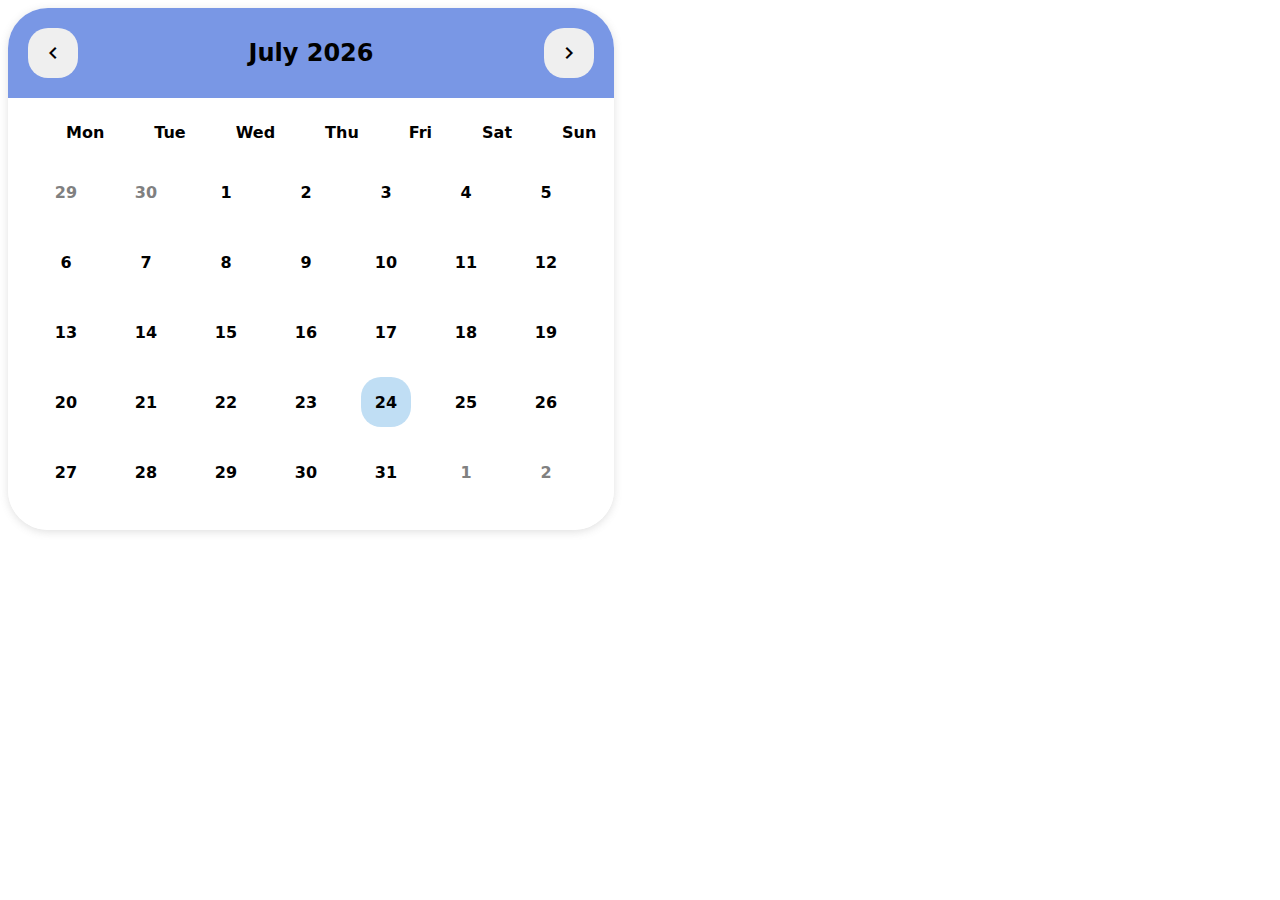
<file: web-app/StudentApp/html/calendar.html>
<!DOCTYPE html>
<html lang="en">
<head>
    <meta charset="UTF-8">
    <meta name="viewport" content="width=device-width, initial-scale=1.0">
    <title>UTD Time Tracking and Peer Review</title>
    <link rel="stylesheet" href="https://fonts.googleapis.com/icon?family=Material+Icons">
    <link rel="stylesheet" href="../css/calendar.css" />
</head>


<div id="calendar"> 
    <div class="calendarheader">
        <button id="prev">
            <i class="material-icons">chevron_left</i>
        </button>
        <div id="monthYear"></div>
        <button id="next">
            <i class="material-icons">chevron_right</i>
        </button>
    </div>
    <div class="days">
        <div class="day">Mon</div>
        <div class="day">Tue</div>
        <div class="day">Wed</div>
        <div class="day">Thu</div>
        <div class="day">Fri</div>
        <div class="day">Sat</div>
        <div class="day">Sun</div>
    </div>
    <div class="dates" id="dates"></div>
    
</div>

<script src="../js/calendar.js"></script>

<section class="modal-container" id="modal">
    <section class="modal">
        <button class="modal-content, material-icons" id="close">close</button>
        <div class="modal-content">
            <h1>Description:</h1>
            <form class="modal-form">
                <input type="text" id="description">
            </form>
        </div>
    </section>
</section>

</html>
</file>
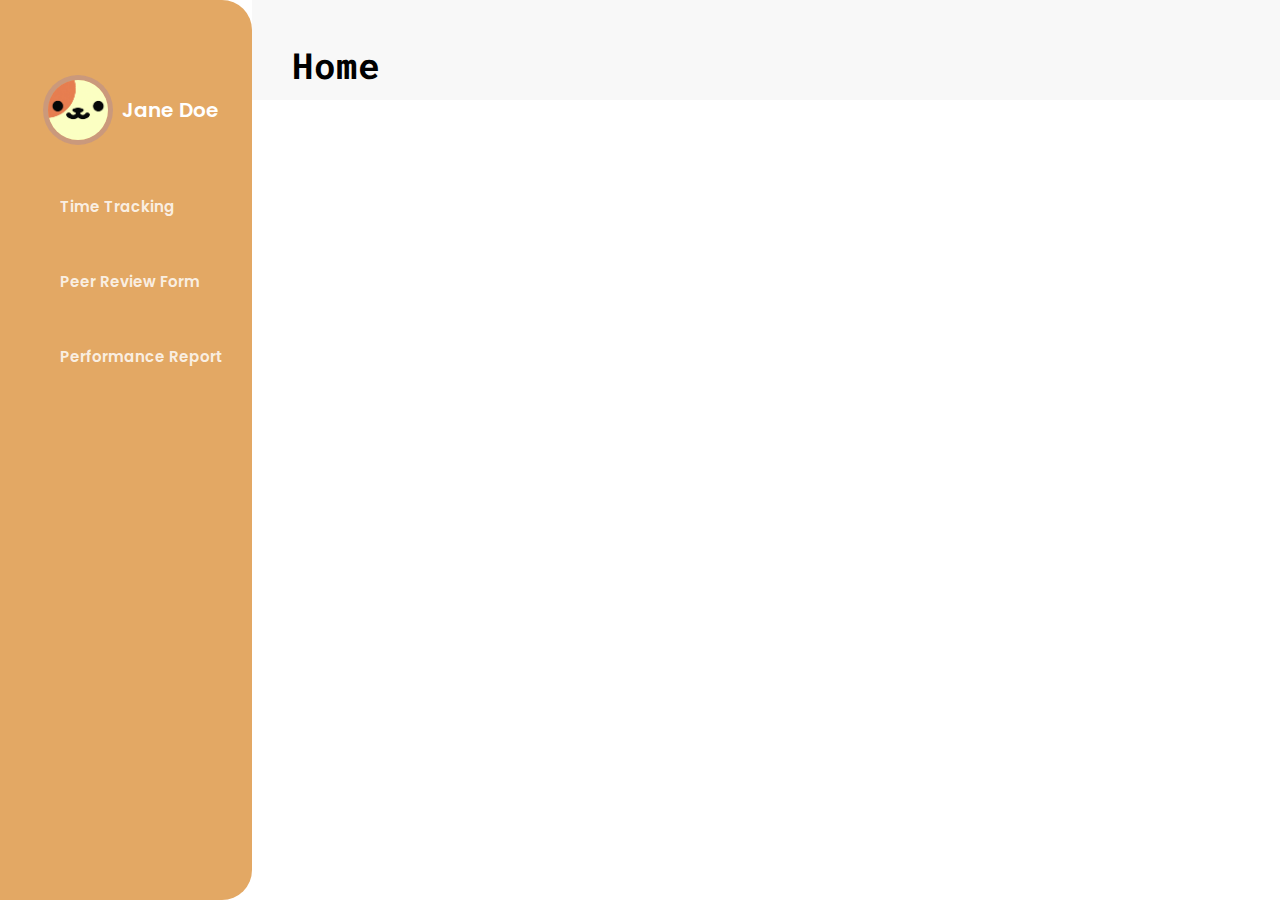
<file: web-app/StudentApp/html/dashboard.html>
<!DOCTYPE html>
<html lang="en">
  <head>
    <meta charset="UTF-8" />
    <meta name="viewport" content="width=device-width, initial-scale=1.0" />
    <title>Welcome</title>
    <link rel="stylesheet" href="../css/dashboard.css" />
  </head>
  <body>
    <div id="container"> 
        <div class="header">
            <h1 id="header-title">Home</h1>
        </div>
        <div class="side-nav">
          <div class="profile">
            <div class="profile-icon"><img src="../images/dogicon.jpg"></div>
              <div class="icon-border"></div>
            <div class="profile-user">Jane Doe</div>
          </div>
            <div class="links">
              <a href="#" class="nav-link" data-target="calendar.html" data-title="Time Tracking">Time Tracking</a>
              <a href="#" class="nav-link" data-target="peer-review.html" data-title="Peer Review Form">Peer Review Form</a>
              <a href="#" class="nav-link" data-target="performance-report.html" data-title="Performance Report">Performance Report</a>
          </div>
        </div>
        <div class="content" id="content"></div>
    </div>
    <script src="../js/dashboard.js"></script> 
    
  </body>
</html>
</file>
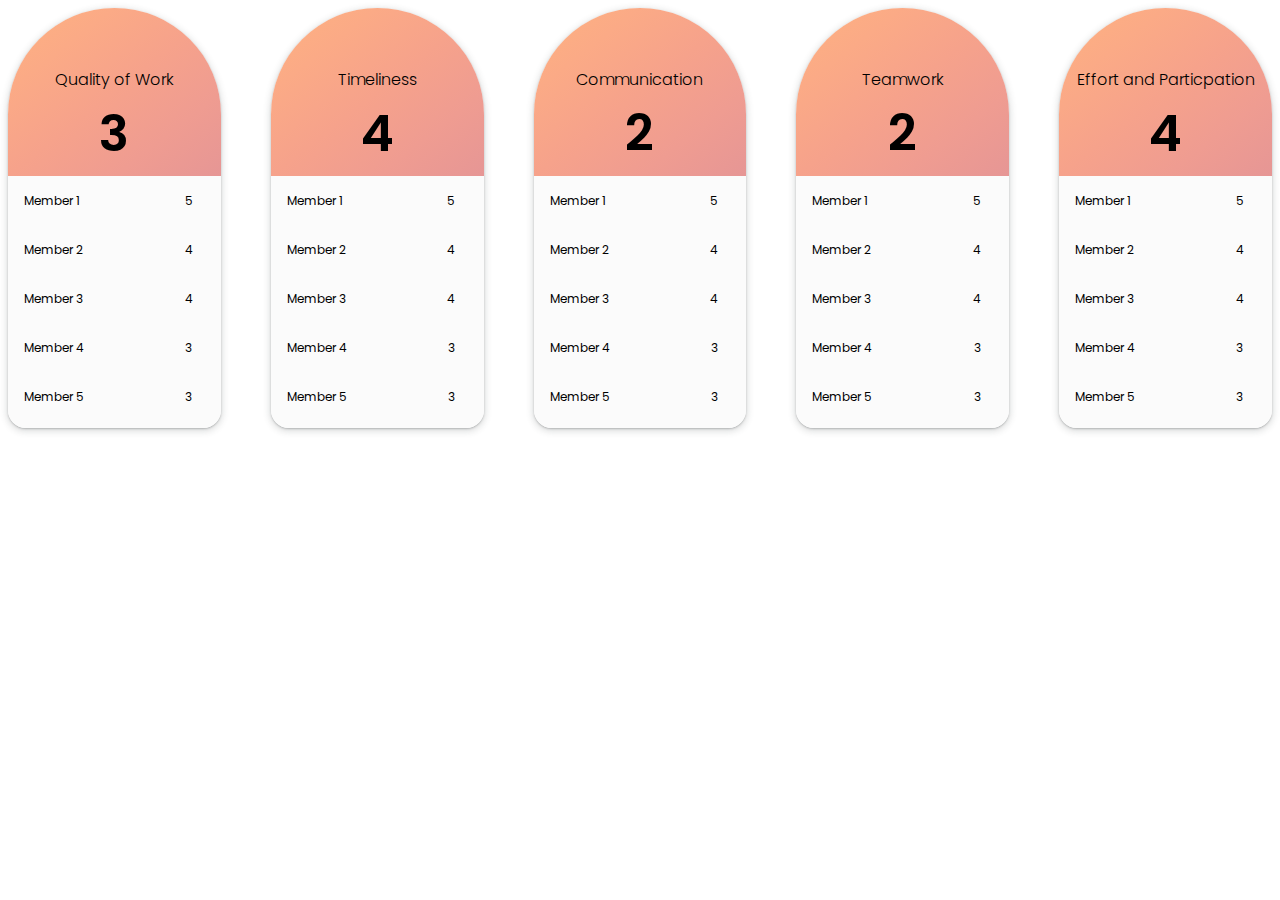
<file: web-app/StudentApp/html/performance-report.html>
<!DOCTYPE html>
<html lang="en">
<head>
    <meta charset="UTF-8">
    <meta name="viewport" content="width=device-width, initial-scale=1.0">
    <title>Grade Report</title>
    <link rel="stylesheet" href="../css/performance-report.css" />
</head>
<body>
    <div class="report-container">       
        <div class="qual-of-work"> 
            <div class="average-grade">
                <div class="avg-text">Quality of Work</div>
                <div class="avg-num">3</div>
            </div>
            <div class="actual-grade">
                <div class="act-grade-table">
                    <table
                      border="0"
                      cellspacing="1"
                      cellpadding="15"
                      width="100%"
                    >
                      <tr>
                        <td align="left">Member 1</td>
                        <td align="center">
                            5
                      </tr>
                      <tr>
                        <td align="left">Member 2</td>
                        <td align="center">
                            4
                        </td>
                      </tr>
                      <tr>
                        <td align="left" >Member 3</td>
                        <td align="center">
                            4
                        </td>
                      </tr>
                      <tr>
                        <td align="left">Member 4</td>
                        <td align="center">
                            3
                      </tr>
                      <tr>
                        <td align="left">Member 5</td>
                        <td align="center">
                            3
                        </td>
                      </tr>
                    </table>
                    </div>
            </div>
        </div>
        <div class="timeliness">
            <div class="average-grade">
                <div class="avg-text">Timeliness</div>
                <div class="avg-num">4</div>
            </div>
            <div class="actual-grade">
                <div class="act-grade-table">
                    <table
                      border="0"
                      cellspacing="1"
                      cellpadding="15"
                      width="100%"
                    >
                      <tr>
                        <td align="left">Member 1</td>
                        <td align="center">
                            5
                      </tr>
                      <tr>
                        <td align="left">Member 2</td>
                        <td align="center">
                            4
                        </td>
                      </tr>
                      <tr>
                        <td align="left" >Member 3</td>
                        <td align="center">
                            4
                        </td>
                      </tr>
                      <tr>
                        <td align="left">Member 4</td>
                        <td align="center">
                            3
                      </tr>
                      <tr>
                        <td align="left">Member 5</td>
                        <td align="center">
                            3
                        </td>
                      </tr>
                    </table>
                    </div>
            </div>
        </div>
        <div class="communication">
            <div class="average-grade">
                <div class="avg-text">Communication</div>
                <div class="avg-num">2</div>
            </div>
            <div class="actual-grade">
                <div class="act-grade-table">
                    <table
                      border="0"
                      cellspacing="1"
                      cellpadding="15"
                      width="100%"
                    >
                      <tr>
                        <td align="left">Member 1</td>
                        <td align="center">
                            5
                      </tr>
                      <tr>
                        <td align="left">Member 2</td>
                        <td align="center">
                            4
                        </td>
                      </tr>
                      <tr>
                        <td align="left" >Member 3</td>
                        <td align="center">
                            4
                        </td>
                      </tr>
                      <tr>
                        <td align="left">Member 4</td>
                        <td align="center">
                            3
                      </tr>
                      <tr>
                        <td align="left">Member 5</td>
                        <td align="center">
                            3
                        </td>
                      </tr>
                    </table>
                    </div>
            </div>
        </div>
        <div class="teamwork">
            <div class="average-grade">
                <div class="avg-text">Teamwork</div>
                <div class="avg-num">2</div>
            </div>
            <div class="actual-grade">
                <div class="act-grade-table">
                    <table
                      border="0"
                      cellspacing="1"
                      cellpadding="15"
                      width="100%"
                    >
                      <tr>
                        <td align="left">Member 1</td>
                        <td align="center">
                            5
                      </tr>
                      <tr>
                        <td align="left">Member 2</td>
                        <td align="center">
                            4
                        </td>
                      </tr>
                      <tr>
                        <td align="left" >Member 3</td>
                        <td align="center">
                            4
                        </td>
                      </tr>
                      <tr>
                        <td align="left">Member 4</td>
                        <td align="center">
                            3
                      </tr>
                      <tr>
                        <td align="left">Member 5</td>
                        <td align="center">
                            3
                        </td>
                      </tr>
                    </table>
                    </div>
            </div>
        </div>
        <div class="effort-part">
            <div class="average-grade">
                <div class="avg-text">Effort and Particpation</div>
                <div class="avg-num">4</div>
            </div>
            <div class="actual-grade">
                <div class="act-grade-table">
                    <table
                      border="0"
                      cellspacing="1"
                      cellpadding="15"
                      width="100%"
                    >
                      <tr>
                        <td align="left">Member 1</td>
                        <td align="center">
                            5
                      </tr>
                      <tr>
                        <td align="left">Member 2</td>
                        <td align="center">
                            4
                        </td>
                      </tr>
                      <tr>
                        <td align="left" >Member 3</td>
                        <td align="center">
                            4
                        </td>
                      </tr>
                      <tr>
                        <td align="left">Member 4</td>
                        <td align="center">
                            3
                      </tr>
                      <tr>
                        <td align="left">Member 5</td>
                        <td align="center">
                            3
                        </td>
                      </tr>
                    </table>
                    </div>
            </div>
        </div>
    </div> 

</body>
</html>
</file>
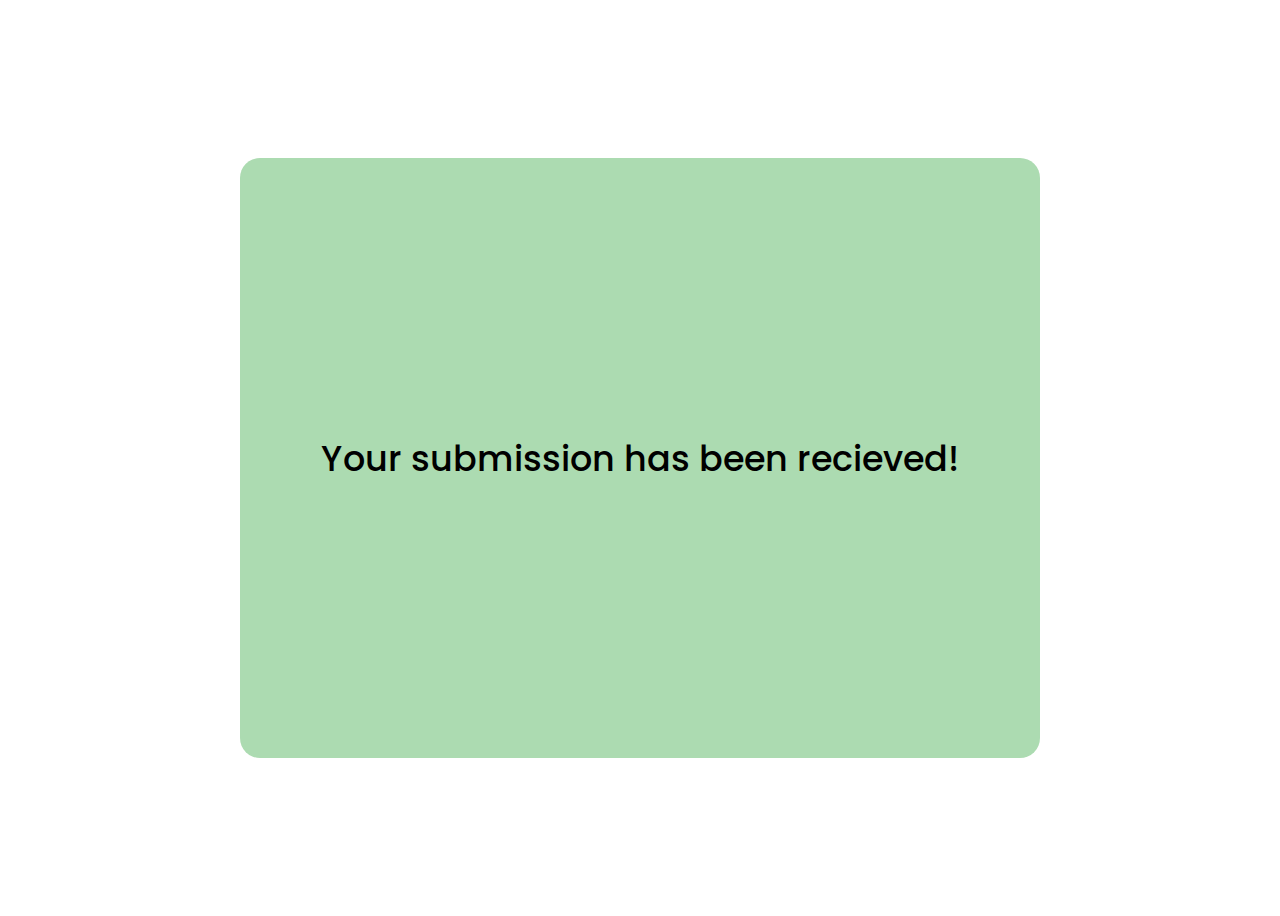
<file: web-app/StudentApp/html/submission.html>
<!DOCTYPE html>
<html lang="en">
<head>
    <meta charset="UTF-8">
    <meta name="viewport" content="width=device-width, initial-scale=1.0">
    <title>Submission</title>
    <link rel="stylesheet" href="../css/submission.css" />
</head>
<body>
    <div class="msg-container">
        <div class="success-msg">Your submission has been recieved!</div>

    </div>
    
</body>
</html>
</file>
<file: web-app/StudentApp/css/calendar.css>
@import url('https://fonts.googleapis.com/css2?family=Poppins:ital,wght@0,100;0,200;0,300;0,400;0,500;0,600;0,700;0,800;0,900;1,100;1,200;1,300;1,400;1,500;1,600;1,700;1,800;1,900&display=swap');

html {
    background-color: white;
    font-family: system-ui, sans-serif;
    font-weight: normal;
    overflow-y: scroll;
}


a{
    text-decoration: none;
    color: black;
    display: flex;
    align-items: center;
    font-size: 17px;
    font-weight: 600;
}

span {
    font-size: 28px; 
    margin-left: 10px; 
}


#logo{
    padding-inline: 42px;
    padding-block: 2px;

}

#tracker-header{
    position: fixed;
    top: 200px;
    color: black;
    left: 50%;
    transform: translate(-50%, 0);
}


#calendar{
    

    border-color: white;
    box-shadow: rgba(99, 99, 99, 0.2) 0px 2px 8px 0px;
    border-radius: 40px;
    border-style: solid;
    display: flex;
    justify-content: center;
    padding: 30px;
    flex-direction: column;
    width: 540px;

    
}

.calendarheader{
    display: flex;
    justify-content: space-between;
    align-items: center;
    background-color: #7997e5;
    padding: 20px;
    border-radius: 40px;
    border-bottom-right-radius: 0px;
    border-bottom-left-radius: 0px;
    margin:-33px;
    margin-bottom: 0px;

}

.calendarheader button{
    display: flex;
    justify-content: center;
    align-items: center;
    width: 50px;
    height: 50px;
    border: none;
    border-radius: 20px;
}

#monthYear{
    font-size: 24px;
    font-weight: bold;
}

.days{
    display: grid;
    grid-template-columns: repeat(7, 1fr);
    font-weight: bold;
    
}

.day{
    text-align: center;
    padding: 25px;
}

.dates{
    display: grid;
    grid-template-columns: repeat(7, 1fr);
    gap: 20px;
}

.date{
    display: flex;
    align-items: center;
    justify-content: center;
    font-weight: bold;
    height: 50px;
    width: 50px;
    border: none;
    border-radius: 20px;
}

.date.active {
    background: #c0def4;
}

.date:hover{
    background: #c0def4;
}

.date.inactive {
    color: grey;
}

.modal-container {
    display: none;
    position: fixed;
    top: 500px;
    background-color: #3a3a42;
    border: #e97724;
    border-style: solid;
    border-radius: 20px;
    padding: 20px;
    color: white;
    left: 50%;
    transform: translate(-50%, 0);


}

.modal-container.show-modal{
    display:block;
}
</file>
<file: web-app/StudentApp/css/dashboard.css>
@import url('https://fonts.googleapis.com/css2?family=Roboto+Mono:ital,wght@0,100..700;1,100..700&display=swap');
@import url('https://fonts.googleapis.com/css2?family=Poppins:ital,wght@0,100;0,200;0,300;0,400;0,500;0,600;0,700;0,800;0,900;1,100;1,200;1,300;1,400;1,500;1,600;1,700;1,800;1,900&display=swap');



body {
    margin:0;
    height: 100%;
    overflow: auto;
    background-color: rgb(255, 255, 255);;
    
} 

#container {
    display: grid;
    grid-template-areas:
        "sn  h"
        "sn  c";
    grid-template-rows:     100px 1fr;
    grid-template-columns:  252px 1fr;
    height: 100vh;
    width: 100vw;
}

.header {
    background-color:   rgb(248, 248, 248);
    grid-area:          h;
    position: relative;
    padding-top: 30px;
    padding-left: 40px;
    font-size: 30px;
    font-family: 'Roboto Mono';
    font-weight: 100;
    display: flex;
    justify-content: left;
    align-items: center;
    white-space:nowrap;
    font-size: 2vh;
}


.content {
    background-color:   rgb(255, 255, 255);
    grid-area:          c;
    padding: 90px;
    overflow: auto;
    display: flex;
    align-items: center;
    justify-content: center;
}


.side-nav {
    background-color:   rgb(227, 168, 100);
    grid-area:          sn;
    padding-left:            20px; 
    text-align:         left; 
    border-radius: 0px 30px 30px 0px;
    overflow: hidden;
    z-index: 1;
  
}

.profile {
    padding-top: 50px;
    height: 120px;
    display: flex;
}

.profile-icon{
    width: 40%;
    height: 100%;
    display:flex;
    align-items: center;
    justify-content: center;
    padding-left: 15px;
}

.profile-icon img{
    width: 60px;
    height: 60px;
    border-radius: 50%;
    justify-self: center;
    box-shadow: 0 0 0 5px rgba(165, 129, 159, 0.4);
}

.profile-user{
    width: 60%;
    height: 100%;
    display:flex;
    align-items: center; 
    color: white;
    font-family: Poppins;
    font-weight: 600;
    font-size: 20px;
}

.side-nav a{
    font-family: 'Poppins';
    font-weight: 600;
    text-decoration: none;  
    display: block;
    block-size: 50px;
    text-align: left;
    padding-left: 40px;
    padding-top: 25px;
    font-size: 15px;
    color: rgba(255, 255, 255, 0.838);
    border-radius: 80px 00px 0px 80px;
}

  .side-nav a.active,
  .side-nav a:hover{
    background-color:   rgb(255, 255, 255);
    /* color: rgb(187, 119, 152); */
    color: rgb(174, 121, 61);

  }
</file>
<file: web-app/StudentApp/css/performance-report.css>
@import url('https://fonts.googleapis.com/css2?family=Poppins:ital,wght@0,100;0,200;0,300;0,400;0,500;0,600;0,700;0,800;0,900;1,100;1,200;1,300;1,400;1,500;1,600;1,700;1,800;1,900&display=swap');

.report-container{
    display: flex;
    gap: 50px;
    background-color: rgba(255, 255, 255, 0.403);
    justify-content: center;
    font-family: Poppins;

}

.qual-of-work{
    height: 420px;
    width: 250px;
    border-radius: 120px 120px 20px 20px;
    overflow: hidden;
    box-shadow: rgba(60, 64, 67, 0.3) 0px 1px 2px 0px, rgba(60, 64, 67, 0.15) 0px 2px 6px 2px;
}


.timeliness{
    height: 420px;
    width: 250px;
    border-radius: 120px 120px 20px 20px;
    overflow: hidden;
    box-shadow: rgba(60, 64, 67, 0.3) 0px 1px 2px 0px, rgba(60, 64, 67, 0.15) 0px 2px 6px 2px;
}

.communication{
    height: 420px;
    width: 250px;
    border-radius: 120px 120px 20px 20px;
    overflow: hidden;
    box-shadow: rgba(60, 64, 67, 0.3) 0px 1px 2px 0px, rgba(60, 64, 67, 0.15) 0px 2px 6px 2px;
}

.teamwork{
    height: 420px;
    width: 250px;
    border-radius: 120px 120px 20px 20px;
    overflow: hidden;
    box-shadow: rgba(60, 64, 67, 0.3) 0px 1px 2px 0px, rgba(60, 64, 67, 0.15) 0px 2px 6px 2px;
}

.effort-part{
    height: 420px;
    width: 250px;
    border-radius: 120px 120px 20px 20px;
    overflow: hidden;
    box-shadow: rgba(60, 64, 67, 0.3) 0px 1px 2px 0px, rgba(60, 64, 67, 0.15) 0px 2px 6px 2px;
}


.average-grade{
    display: block;
    align-items: center;
    justify-content: center;
    height:40%;
    background-image: linear-gradient(to right bottom, #feb281, #fbaa86, #f6a28b, #ef9c91, #e69695);
    overflow: hidden;
    
}

.avg-text {
    display: flex;
    align-items: end;
    justify-content: center;
    height: 50%;
    font-weight: 300;
}

.avg-num{
    display: flex;
    align-items: center;
    justify-content: center;
    font-size: 50px;
    height: 50%;
    font-weight: 600;
}

.actual-grade{
    height:60%;
    background-color: rgb(251, 251, 251);
    font-size: 12px;
}
</file>
<file: web-app/StudentApp/css/submission.css>
@import url('https://fonts.googleapis.com/css2?family=Poppins:ital,wght@0,100;0,200;0,300;0,400;0,500;0,600;0,700;0,800;0,900;1,100;1,200;1,300;1,400;1,500;1,600;1,700;1,800;1,900&display=swap');


body{
    display: flex;
    justify-content: center;
    align-items: center;
    height: 100vh;
    overflow: hidden;


}

.msg-container{
    width: 800px;
    height: 600px;
    background-color: rgb(172, 219, 177);
    display: flex;
    align-items: center;
    justify-content: center;
    border-radius: 20px;
    
}

.success-msg{
    font-family: Poppins;
    font-size: 35px;
    font-weight: 500;
}
</file>
